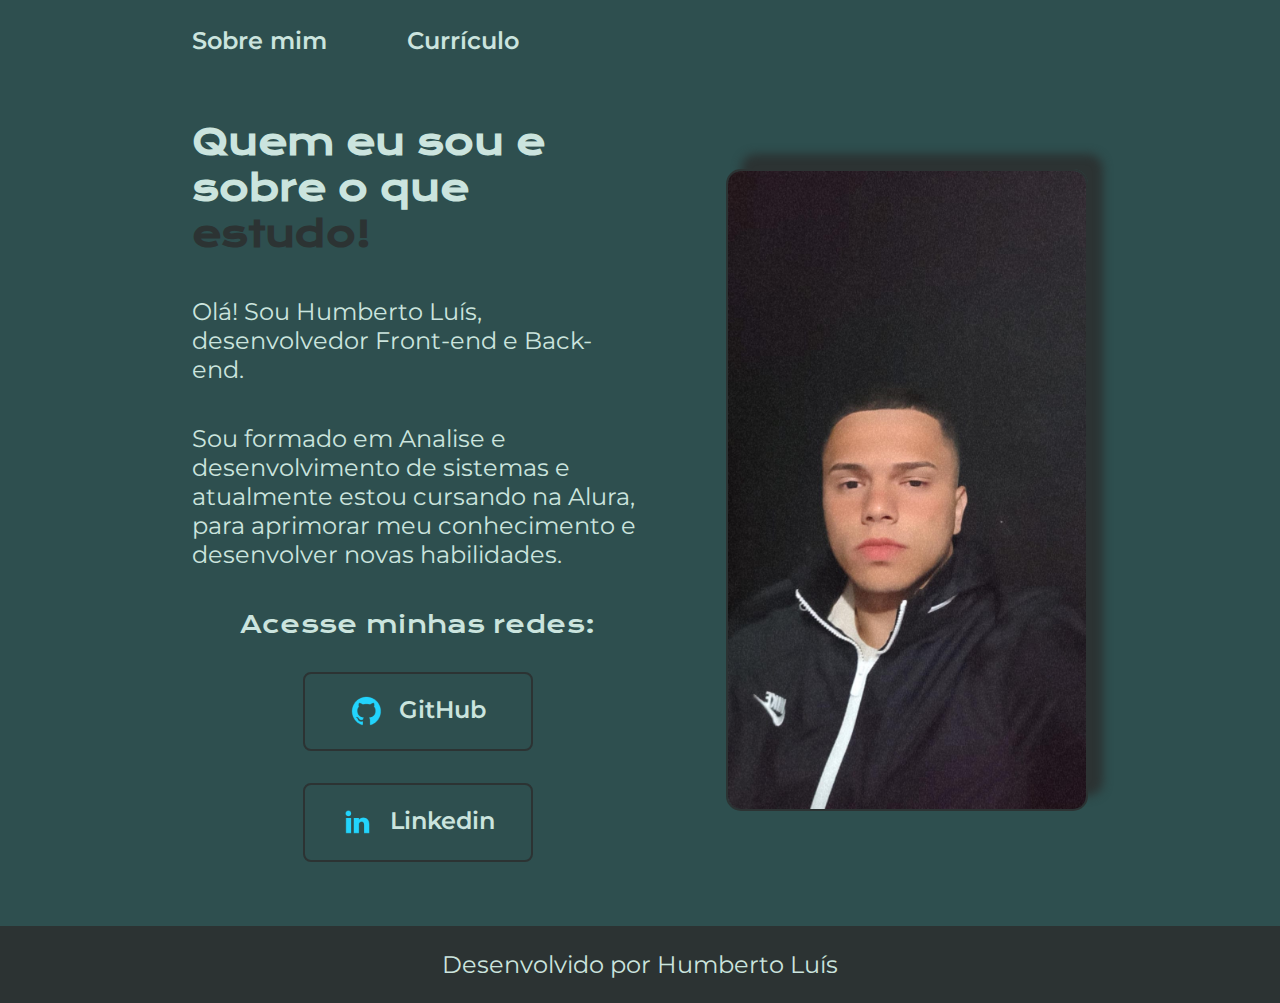
<file: novo curso html/index.html>
<!DOCTYPE html>
<html lang="pt-br">
<head>
    <meta charset="UTF-8">
    <meta http-equiv="X-UA-Compatible" content="IE=edge">
    <meta name="viewport" content="width=device-width, initial-scale=1.0">
    <title>Portifolio</title>
    <link rel="stylesheet" href="./style/style.css">
</head>
<body>
    <header class="cabecalho">
        <nav class="cabecalho__menu">
            <a class="cabecalho__menu__link" href="index.html">Sobre mim</a>
            <a class="cabecalho__menu__link" href="about.html">Currículo</a>
        </nav>
    </header>
    <main class="apresentacao">
        <section class="apresentacao__conteudo">
            <h1 class="apresentacao__conteudo__titulo">Quem eu sou e sobre o que 
                <strong class="titulo-destaque">estudo!</strong></h1>
            <p class="apresentacao__conteudo__texto">Olá! Sou Humberto Luís, desenvolvedor Front-end e Back-end.
            <p class="apresentacao__conteudo__texto">Sou formado em Analise e desenvolvimento de sistemas e atualmente estou cursando na Alura,  para aprimorar meu conhecimento e desenvolver novas habilidades.</p>

            <div class="apresentacao__links">
                <h2 class="apresentacao__links__subtitulo">Acesse minhas redes:</h2>
                
                <a class="apresentacao__links__link" href="https://github.com/humbertoluis22">
                    <img src="./assets/github.png" >GitHub</a>

                <a class="apresentacao__links__link" href="https://linkedin.com/in/humberto-nogueira-36501a21b"><img src="./assets/linkedin.png">Linkedin</a>
                
            </div>
        </section>
        <img src="./assets/wppimagem.jpeg" alt="minha foto" class="imagem">
    </main>
    <footer class="rodape">
        <p>Desenvolvido por Humberto Luís</p>
    </footer>
</body>
</html>
</file>
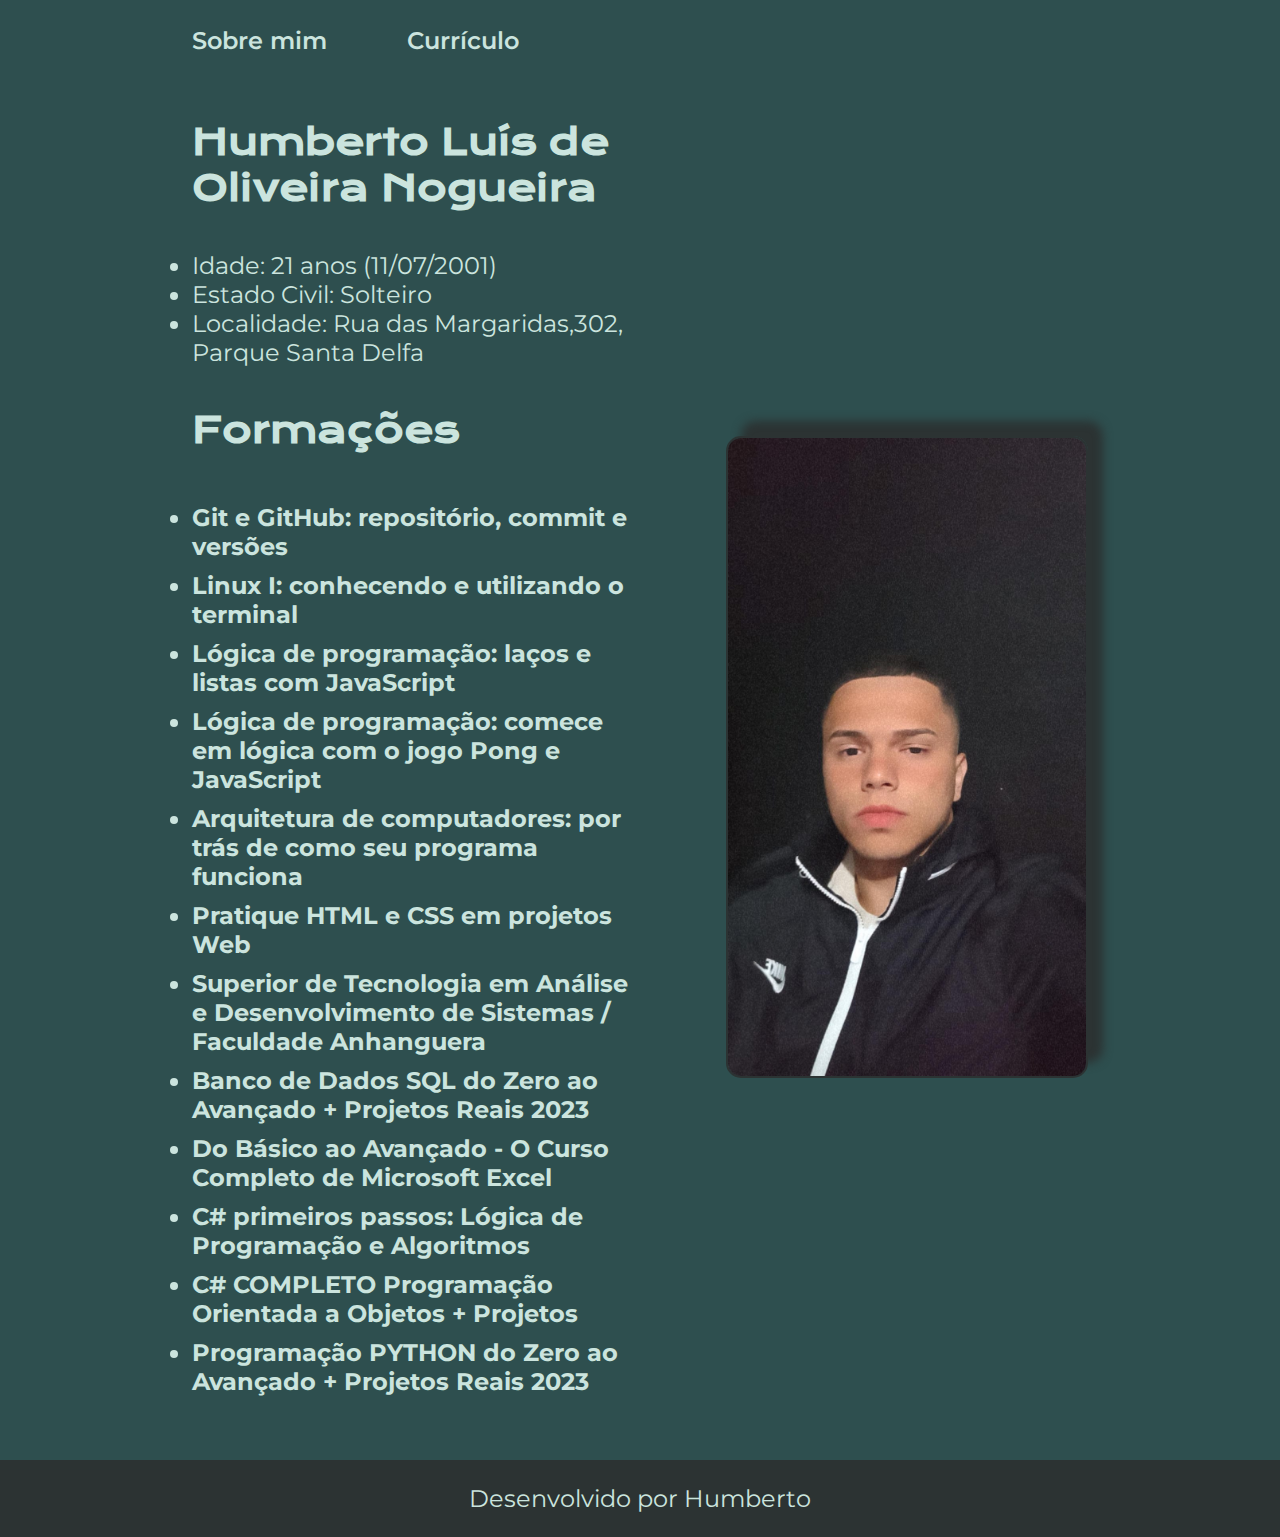
<file: novo curso html/about.html>
<!DOCTYPE html>
<html lang="pt-br">
<head>
    <meta charset="UTF-8">
    <meta http-equiv="X-UA-Compatible" content="IE=edge">
    <meta name="viewport" content="width=device-width, initial-scale=1.0">
    <title>Sobre mim</title>
    <link rel="stylesheet" href="./style/style.css">
</head>
<body>
    <header class="cabecalho">
        <nav class="cabecalho__menu">
            <a class="cabecalho__menu__link" href="index.html">Sobre mim</a>
            <a class="cabecalho__menu__link" href="about.html">Currículo</a>
        </nav>
    </header>

    <main class="apresentacao">
        <section class="apresentacao__conteudo">
            <h1 class="apresentacao__conteudo__titulo">Humberto Luís de Oliveira Nogueira</h1>
            <ul class = "informacoes_pessoais"> 
                <li>Idade: 21 anos (11/07/2001)</li>
                <li>Estado Civil: Solteiro</li>
                <li>Localidade: Rua das Margaridas,302, Parque Santa Delfa</li>
            </ul>


            <h2 class="apresentacao__conteudo__titulo" >Formações<h2>
            <ul > 
                <li class = "formacoes_academicas" ><a class="formacoes_academicas_referencia" href=https://cursos.alura.com.br/user/humbertoluis2013/course/git-github-repositorio-commit-versoes/certificate >Git e GitHub: repositório, commit e versões</a></li>

                <li class = "formacoes_academicas"><a class="formacoes_academicas_referencia" href=https://cursos.alura.com.br/user/humbertoluis2013/course/linux-ubuntu/certificate >Linux I: conhecendo e utilizando o terminal</a></li>

                <li class = "formacoes_academicas"><a class="formacoes_academicas_referencia"  href="https://cursos.alura.com.br/user/humbertoluis2013/course/javascript-listas-lacos/certificate">Lógica de programação: laços e listas com JavaScript</a></li>

                <li class = "formacoes_academicas" ><a class="formacoes_academicas_referencia" href="https://cursos.alura.com.br/user/humbertoluis2013/course/pong-javascript/certificate">
                Lógica de programação: comece em lógica com o jogo Pong e JavaScript
                </a></li> 

                <li class = "formacoes_academicas" ><a class="formacoes_academicas_referencia" href="https://cursos.alura.com.br/user/humbertoluis2013/course/arquitetura-computadores-funcionamento-programa/certificate">Arquitetura de computadores: por trás de como seu programa funciona</a></li>

                <li class = "formacoes_academicas" ><a class="formacoes_academicas_referencia" href="https://cursos.alura.com.br/user/humbertoluis2013/degree-html-css-v534235-534235/certificate"> Pratique HTML e CSS em projetos Web </a></li>

                <li class = "formacoes_academicas" > Superior de Tecnologia em Análise e Desenvolvimento de Sistemas / Faculdade Anhanguera </li>

                <li class = "formacoes_academicas"> <a  class="formacoes_academicas_referencia" href="https://www.udemy.com/certificate/UC-2e5193ed-085e-4cd7-a848-221d0611bad9/"> Banco de Dados SQL do Zero ao Avançado + Projetos Reais 2023</a></li>

                <li class = "formacoes_academicas" ><a  class="formacoes_academicas_referencia" href= "https://www.udemy.com/certificate/UC-6a7a08ac-31b2-4e0f-9a9c-c6185b973c69/"> Do Básico ao Avançado - O Curso Completo de Microsoft Excel </a></li>

                <li class = "formacoes_academicas" ><a  class="formacoes_academicas_referencia" href= "https://www.udemy.com/certificate/UC-3a50ec59-3ade-43f0-b317-b65a6d7d4373/"> C# primeiros passos: Lógica de Programação e Algoritmos </a></li>
                
                <li class = "formacoes_academicas" ><a  class="formacoes_academicas_referencia" href="https://www.udemy.com/certificate/UC-195cfc2f-7010-445d-8c66-455297a82e4c/" >C# COMPLETO Programação Orientada a Objetos + Projetos</a></li>

                <li class = "formacoes_academicas" ><a  class="formacoes_academicas_referencia" href="https://www.udemy.com/certificate/UC-a47fb3ff-6574-49aa-9349-7d12d745527d/" > Programação PYTHON do Zero ao Avançado + Projetos Reais 2023 </a></li>


            </ul>

        </section>
        <img src="./assets/wppimagem.jpeg" alt="minha foto" class="imagem">
    </main>

    <footer class="rodape">
        <p>Desenvolvido por Humberto</p>
    </footer>
</body>
</html>
</file>
<file: novo curso html/style/style.css>
@import url('https://fonts.googleapis.com/css2?family=Krona+One&family=Montserrat:ital,wght@0,400;1,600&display=swap');

:root{
    --color-primaria:#2E4F4F;
    --cor-secundaria:#CBE4DE;
    --cor-terciaria:#2C3333;

    --fonte-primaria:'Krona One', sans-serif;
    --fonte-secundaria:'Montserrat', sans-serif;

}

*{
    margin: 0;
    padding: 0;
}


body {
    /* height: 100vh; */
    box-sizing: border-box;
    background-color: var(--color-primaria);
    color:var(--cor-secundaria);
}
.titulo-destaque{
    color:var(--cor-terciaria)
}

.cabecalho{
    padding:2%  0  0 15%;
}

.cabecalho__menu{
    display: flex;
    gap: 80px;
}

.cabecalho__menu__link{
    font-family:var(--fonte-secundaria);
    font-size: 1.5rem;
    font-weight: 600;
    color: var(--cor-secundaria);
    text-decoration: none;
}


.apresentacao{
    padding: 5% 15%;
    display: flex;
    align-items: center;
    justify-content:space-between ;
    gap:82px;
}

.imagem{
    width: 40%;
    height: 40%;
    border-radius: 15px;
    box-shadow: 15px -15px 10px var(--cor-terciaria);
    border: 2PX solid var(--cor-terciaria);
}

.apresentacao__conteudo{
    width: 60%;
    display: flex;
    flex-direction: column;
    gap:40px;
}

.apresentacao__conteudo__titulo{
    font-size: 2.25rem;
    font-family: var(--fonte-primaria);
}



.apresentacao__conteudo__texto,.informacoes_pessoais{
    font-size: 1.5rem;
    font-family:var(--fonte-secundaria);

}

.formacoes_academicas{
    font-size: 1.5rem;
    font-family:var(--fonte-secundaria);
    margin-top: 10px;
}


.formacoes_academicas_referencia{
    font-size: 1.5rem;
    color:var(--cor-secundaria);
    font-family:var(--fonte-secundaria);
    text-decoration: none;


}



.apresentacao__links{
    display: flex;
    flex-direction: column;
    justify-content: space-between;
    align-items: center;
    gap:32px;
}

.apresentacao__links__subtitulo{
    font-family: var(--fonte-primaria);
    font-weight: 400;
    font-size: 1.5rem;
}

.apresentacao__links__link{
    /* background-color: #22d4fd; */
    display: flex;
    justify-content: center;
    gap:16px;
    border:2px solid var(--cor-terciaria);
    width: 50%;
    text-align: center;
    border-radius: 8px;
    font-size: 1.5rem;
    font-weight: 600;
    padding: 21.5px 0;
    color:var(--cor-secundaria);
    font-family:var(--fonte-secundaria);
    text-decoration: none;

}

.apresentacao__links__link:hover{
    background-color: var(--cor-terciaria);
    font-size: 30px;
    border:4px solid var(--cor-secundaria);
    box-shadow: 5px 5px 5px  var(--cor-secundaria) ;
}

.rodape{
    padding: 24px;
    color: var(--cor-secundaria);
    background-color: var(--cor-terciaria);
    text-align: center;
    font-family: var(--fonte-secundaria);
    font-size: 1.5rem;
    font-weight: 400;

}

/* paletas de cores
https://colorhunt.co/
 */




 @media (max-width: 1200px){
    .cabecalho{
        padding: 10% ;
    }
    .cabecalho__menu{
        display: flex;
        justify-content: center;
    }
    .apresentacao{
        flex-direction: column-reverse;
        padding: 5%;
    }
    .apresentacao__conteudo{
        width: auto;
    }

 }
</file>
